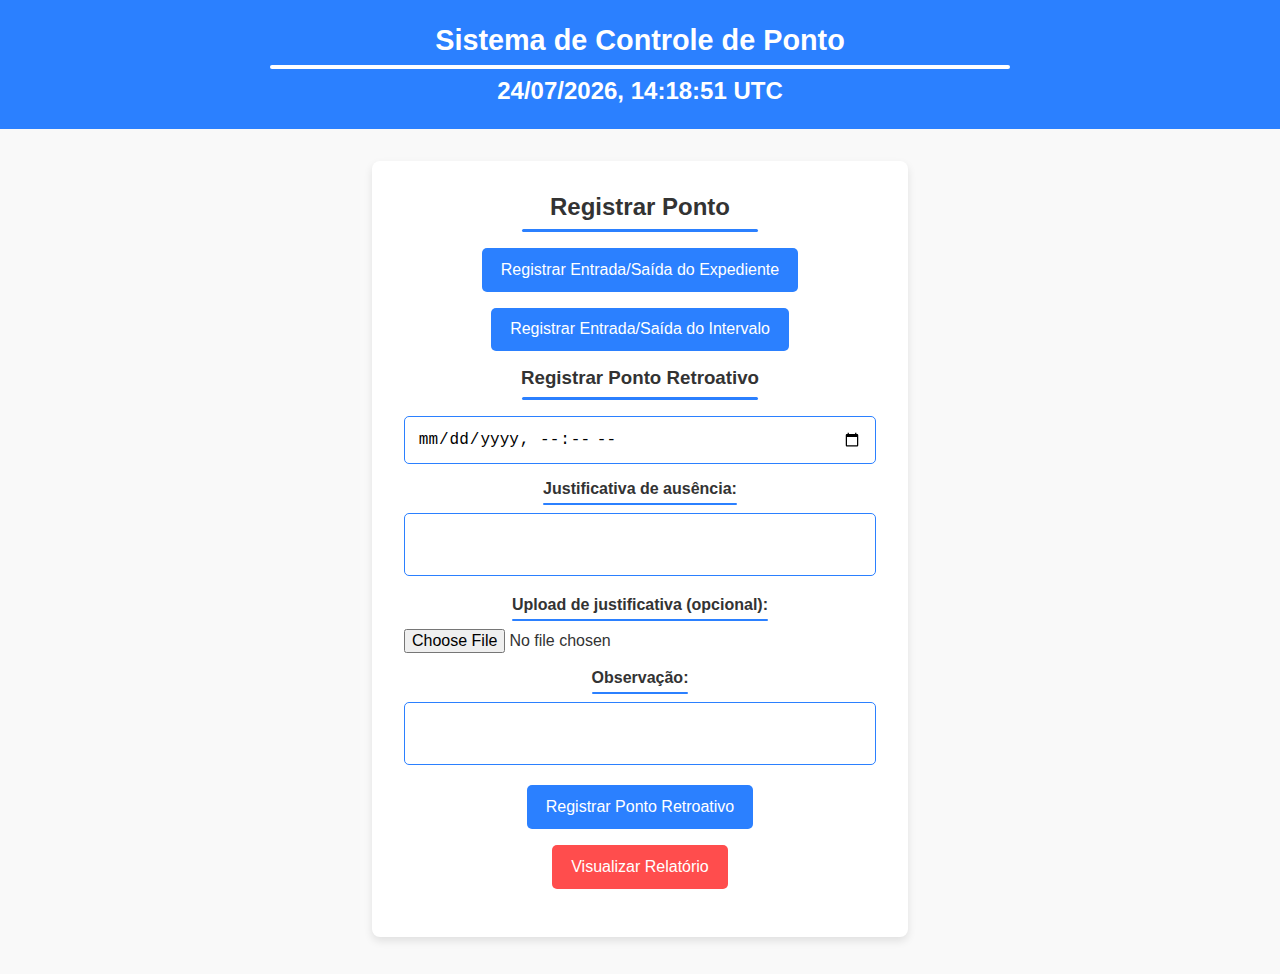
<file: index.html>
<!--
Alunos: Raul Falluh Fragoso de Mendonca e Rodrigo Lemos
Matriculas: Raul - 22300926 | Rodrigo - 22301814
Professor: Airton Bordin Junior
Materia: Programação para Web - Turma A - 0724 - Matutino
-->

<!DOCTYPE html>
<html lang="pt-BR">
<head>
  <meta charset="UTF-8">
  <meta name="viewport" content="width=device-width, initial-scale=1.0">
  <link rel="stylesheet" href="index.css">
  <title>Sistema de Controle de Ponto</title>
</head>
<body>
  <div id="notificacao" class="hidden"></div>
  <header>
    <h1>Sistema de Controle de Ponto</h1>
    <p id="dataHoraAtual"></p>
  </header>
  
  <main>
    <p id="localizacaoAtual"></p>

    <section id="registro-ponto">
      <h2>Registrar Ponto</h2>
      <button id="pontoRegistroBtn">Registrar Entrada/Saída do Expediente</button>
      <button id="entradaSaidaIntervaloBtn">Registrar Entrada/Saída do Intervalo</button>

      <h3>Registrar Ponto <span id="retroativo">Retroativo</span></h3>
      <div id="registroRetroativo">
        <input type="datetime-local" id="dataRetroativa">

        <label for="justificativaInput">Justificativa de ausência:</label>
        <textarea id="justificativaInput"></textarea>

        <label for="justificativaArquivo">Upload de justificativa (opcional):</label>
        <input type="file" id="justificativaArquivo">

        <label for="observacaoInput">Observação:</label>
        <textarea id="observacaoInput"></textarea>

        <button id="pontoRetroativoBtn">Registrar Ponto Retroativo</button>
      </div>

      <button id="visualizarRelatorioBtn">Visualizar Relatório</button>
    </section>
  </main>

  <script src="controleDePonto.js"></script>
</body>
</html>
</file>
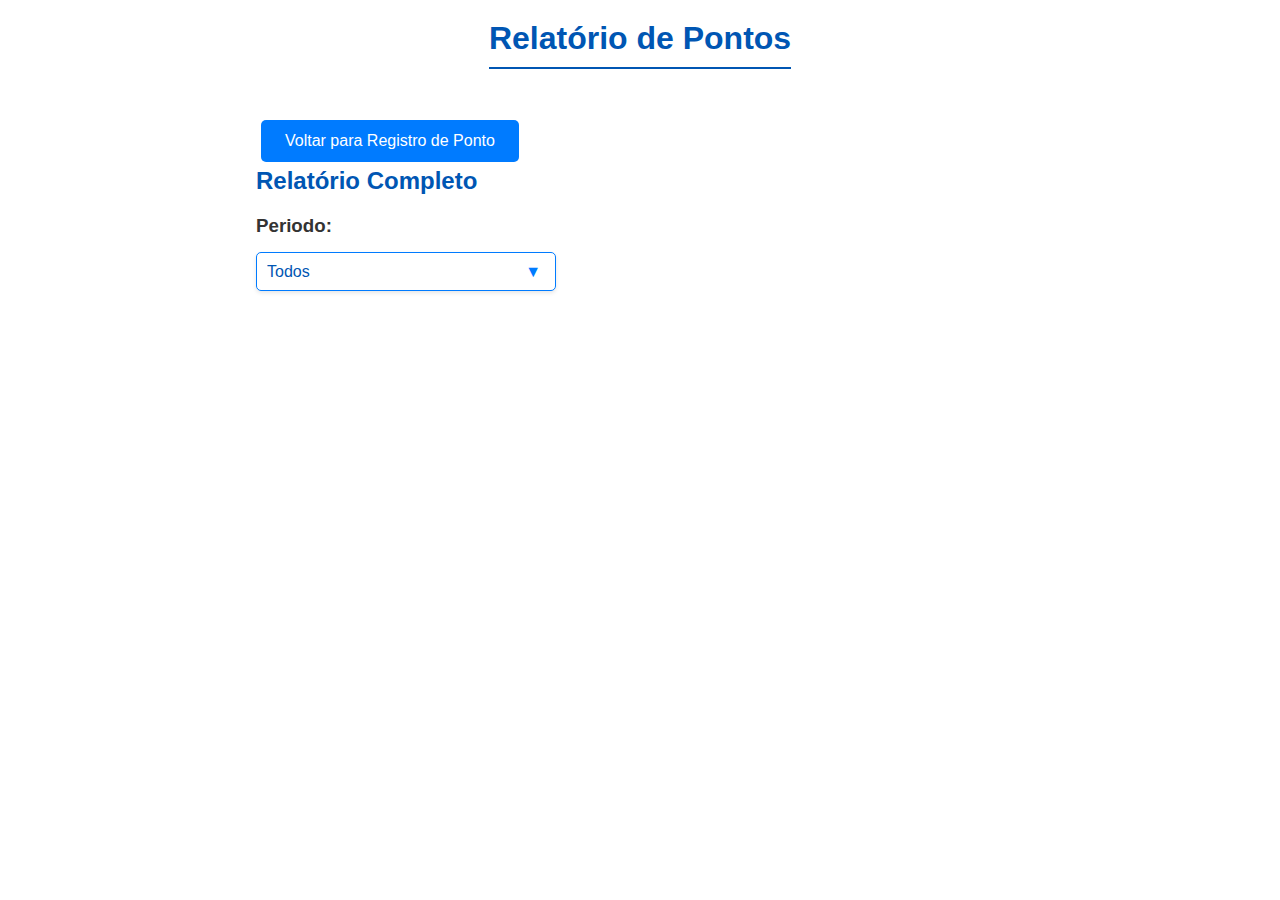
<file: relatorio.html>
<!--
Alunos: Raul Falluh Fragoso de Mendonca e Rodrigo Lemos
Matriculas: Raul - 22300926 | Rodrigo - 22301814
Professor: Airton Bordin Junior
Materia: Programação para Web - Turma A - 0724 - Matutino
-->

<!DOCTYPE html>
<html lang="pt-BR">
<head>
  <meta charset="UTF-8">
  <meta name="viewport" content="width=device-width, initial-scale=1.0">
  <link rel="stylesheet" href="relatorio.css">
  <title>Relatório de Pontos</title>
</head>
<body>
  <div id="notificacao" class="hidden"></div>
  <header>
    <h1>Relatório de Pontos</h1>
  </header>

  <main>
    <section id="relatorio">
      <button id="voltarBtn">Voltar para Registro de Ponto</button>
      <h2>Relatório Completo</h2>
      <h3>Periodo:</h3>
      <div class="select-wrapper">
        <select id="periodFilter">
          <option value="all">Todos</option>
          <option value="lastWeek">Última Semana</option>
          <option value="lastMonth">Último Mês</option>
        </select>
      </div>      
      <div id="relatorioContainer"></div>
    </section>
  </main>

  <div id="editModal" class="modal hidden">
    <div class="modal-content">
      <span class="close" onclick="closeModal()">&times;</span>
      <h2>Editar Ponto</h2>
      <label for="editDataHora">Data e Hora:</label>
      <input type="datetime-local" id="editDataHora" required>

      <label for="editJustificativa">Justificativa:</label>
      <textarea id="editJustificativa" rows="3"></textarea>

      <label for="editObservacao">Observação:</label>
      <textarea id="editObservacao" rows="3"></textarea>

      <button onclick="salvarEdicao()">Salvar</button>
    </div>
  </div>

  <script src="relatorio.js"></script>
</body>
</html>
</file>
<file: index.css>
/* 
Alunos: Raul Falluh Fragoso de Mendonca e Rodrigo Lemos
Matriculas: Raul - 22300926 | Rodrigo - 22301814
Professor: Airton Bordin Junior
Materia: Programação para Web - Turma A - 0724 - Matutino
*/

* {
    margin: 0;
    padding: 0;
    box-sizing: border-box;
}

body {
    font-family: Arial, sans-serif;
    background-color: #f9f9f9;
    color: #333;
    display: flex;
    flex-direction: column;
    align-items: center;
    text-align: center;
}

header {
    background-color: #2b80ff;
    color: #fff;
    width: 100%;
    padding: 1.5rem;
    text-align: center;
}

header h1 {
    font-size: 1.8rem;
    margin-bottom: 0.5rem;
    position: relative;
}

header h1::after {
    content: "";
    display: block;
    width: 60%;
    height: 4px;
    background-color: #ffffff;
    border-radius: 4px;
    margin: 0.5rem auto;
}

header p {
    font-size: 1.5rem;
    font-weight: bold;
}

main {
    width: 100%;
    max-width: 600px;
    padding: 2rem;
}

section#registro-ponto {
    background-color: #fff;
    padding: 2rem;
    border-radius: 8px;
    box-shadow: 0 4px 8px rgba(0, 0, 0, 0.1);
}

h2, h3 {
    margin-bottom: 1rem;
    position: relative;
}

h2::after, h3::after {
    content: "";
    display: block;
    width: 50%;
    height: 3px;
    background-color: #2b80ff;
    border-radius: 4px;
    margin: 0.5rem auto;
}

label {
    font-weight: bold;
    margin-bottom: 0.5rem;
    display: inline-block;
    position: relative;
}

label::after {
    content: "";
    display: block;
    width: 100%;
    height: 2px;
    background-color: #2b80ff;
    border-radius: 2px;
    margin-top: 0.3rem;
}

button {
    background-color: #2b80ff;
    color: #fff;
    border: none;
    padding: 0.8rem 1.2rem;
    margin-bottom: 1rem;
    cursor: pointer;
    border-radius: 5px;
    font-size: 1rem;
    transition: background-color 0.3s, color 0.3s;
}

button:hover {
    background-color: #0d6bf7;
    color: #ffffff;
    border: 1px solid #ddd;
}

#visualizarRelatorioBtn {
    background-color: #ff4d4d;
}

#visualizarRelatorioBtn:hover {
    background-color: #ff3333;
    color: #fff;
    border: none;
}

input[type="datetime-local"],
textarea {
    width: 100%;
    padding: 0.8rem;
    margin-bottom: 1rem;
    border: 1px solid #2b80ff;
    border-radius: 5px;
    font-size: 1rem;
    resize: none;
}

#notificacao {
    position: fixed;
    bottom: 20px;
    right: 20px;
    padding: 15px 25px;
    background-color: rgba(0, 110, 255, 0.9);
    color: white;
    font-size: 1em;
    border-radius: 8px;
    box-shadow: 0 4px 8px rgba(0, 0, 0, 0.2);
    opacity: 0;
    transform: translateY(20px);
    transition: opacity 0.4s ease, transform 0.4s ease;
    z-index: 1000;
}

#notificacao.mostrar {
    opacity: 1;
    transform: translateY(0);
}

input[type="file"] {
    display: block;
    margin-bottom: 1rem;
    font-size: 1rem;
}

a {
    color: #000000;
    text-decoration: none;
    font-weight: bold;
}

a:hover {
    text-decoration: underline;
}
</file>
<file: relatorio.css>
/* 
Alunos: Raul Falluh Fragoso de Mendonca e Rodrigo Lemos
Matriculas: Raul - 22300926 | Rodrigo - 22301814
Professor: Airton Bordin Junior
Materia: Programação para Web - Turma A - 0724 - Matutino
*/

* {
    margin: 0;
    padding: 0;
    box-sizing: border-box;
    font-family: Arial, sans-serif;
}

body {
    background-color: #ffffff;
    color: #333;
    display: flex;
    flex-direction: column;
    align-items: center;
    padding: 20px;
}

header {
    text-align: center;
    margin-bottom: 20px;
}

header h1 {
    font-size: 2em;
    color: #0056b3;
    margin-bottom: 10px;
    border-bottom: 2px solid #0056b3;
    padding-bottom: 10px;
}

main {
    width: 100%;
    max-width: 800px;
    padding: 1rem;
}

h2 {
    font-size: 1.5em;
    color: #0056b3;
    margin-bottom: 20px;
}

.expediente-container {
    background-color: #e6f0ff;
    border: 1px solid #b3d1ff;
    border-radius: 8px;
    padding: 15px;
    margin-bottom: 20px;
    box-shadow: 0 4px 8px rgba(0, 0, 0, 0.1);
}

textarea {
    width: 100%;
    padding: 0.8rem;
    margin-bottom: 1rem;
    border: 1px solid #2b80ff;
    border-radius: 5px;
    font-size: 1rem;
    resize: none;
}

.select-wrapper {
    position: relative;
    display: inline-block;
    width: 100%;
    max-width: 300px;
    margin: 15px 0;
}

#periodFilter {
    width: 100%;
    padding: 10px;
    padding-right: 40px;
    border: 1px solid #007bff;
    border-radius: 5px;
    background-color: #ffffff;
    color: #0056b3;
    font-size: 1rem;
    appearance: none;
    cursor: pointer;
    box-shadow: 0 2px 4px rgba(0, 0, 0, 0.1);
    transition: border-color 0.2s, box-shadow 0.2s;
}

.select-wrapper::after {
    content: '▼';
    position: absolute;
    right: 15px;
    top: 50%;
    transform: translateY(-50%);
    font-size: 1rem;
    color: #007bff;
    pointer-events: none;
}

#periodFilter:hover {
    border-color: #0056b3;
    box-shadow: 0 4px 8px rgba(0, 0, 0, 0.15);
}

#periodFilter:focus {
    outline: none;
    border-color: #003d80;
    box-shadow: 0 4px 8px rgba(0, 0, 0, 0.2);
}

#notificacao {
    position: fixed;
    bottom: 20px;
    right: 20px;
    padding: 15px 25px;
    background-color: rgba(0, 110, 255, 0.9);
    color: white;
    font-size: 1em;
    border-radius: 8px;
    box-shadow: 0 4px 8px rgba(0, 0, 0, 0.2);
    opacity: 0;
    transform: translateY(20px);
    transition: opacity 0.4s ease, transform 0.4s ease;
    z-index: 1000;
}

#notificacao.mostrar {
    opacity: 1;
    transform: translateY(0);
}

.expediente-container h3 {
    font-size: 1.2em;
    color: #003d80;
    margin-bottom: 10px;
    border-bottom: 1px solid #b3d1ff;
    padding-bottom: 5px;
}

.ponto-item {
    background-color: #ffffff;
    border: 1px solid #007bff;
    border-radius: 5px;
    padding: 10px;
    margin: 10px 0;
    box-shadow: 0 2px 4px rgba(0, 0, 0, 0.1);
    transition: transform 0.2s ease-in-out;
}

.ponto-item:hover {
    transform: scale(1.02);
}

.ponto-observacao {
    border-color: #ff8c00;
    background-color: #fff5e6;
}

.ponto-item p {
    margin: 5px 0;
    color: #0056b3;
}

.ponto-item p b {
    color: #003d80;
}

.ponto-item a {
    display: inline-block;
    margin-top: 5px;
    color: #0056b3;
    text-decoration: none;
    font-weight: bold;
}

.ponto-item a:hover {
    text-decoration: underline;
}

.ponto-item[style*="color: blue"] {
    border-color: #b300ff;
    color: #3333cc;
}

button {
    padding: 12px 24px;
    margin: 5px;
    border: none;
    border-radius: 5px;
    color: #ffffff;
    background-color: #007bff;
    cursor: pointer;
    transition: background-color 0.2s;
    font-size: 1rem;
}

button:hover {
    background-color: #0056b3;
}

button:active {
    background-color: #003d80;
}

.modal {
    display: none;
    position: fixed;
    z-index: 1;
    left: 0;
    top: 0;
    width: 100%;
    height: 100%;
    overflow: auto;
    background-color: rgba(0, 0, 0, 0.4);
}

.modal-content {
    background-color: #f9f9f9;
    margin: 10% auto;
    padding: 20px;
    border: 1px solid #888;
    width: 80%;
    max-width: 500px;
    border-radius: 8px;
}

.close {
    color: #aaa;
    float: right;
    font-size: 28px;
    font-weight: bold;
    cursor: pointer;
}

.close:hover,
.close:focus {
    color: #000;
    text-decoration: none;
    cursor: pointer;
}

.modal-content h2 {
    color: #0056b3;
}

.modal-content label {
    display: block;
    margin-top: 10px;
    font-weight: bold;
}

.modal-content input,
.modal-content textarea,
.modal-content button {
    width: 100%;
    padding: 10px;
    margin-top: 5px;
    border-radius: 5px;
    border: 1px solid #ccc;
    font-size: 1rem;
}

.modal-content button {
    background-color: #0056b3;
    color: #fff;
    font-size: 16px;
    margin-top: 15px;
    cursor: pointer;
}

.modal-content button:hover {
    background-color: #003d7a;
}
</file>
